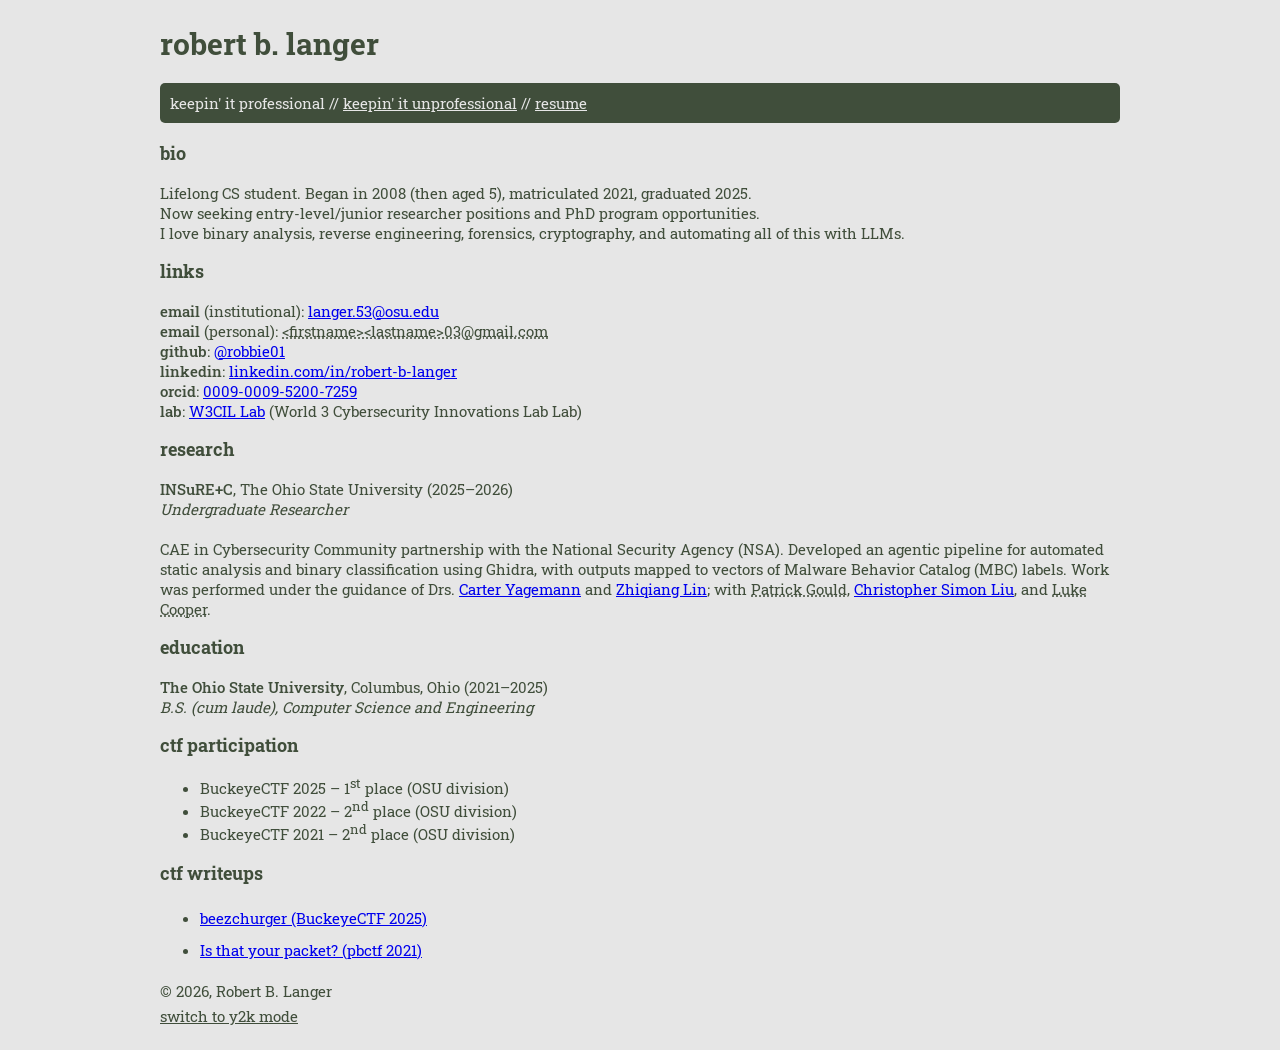
<file: index.html>
<!DOCTYPE html>
<html lang="en">
  <head>
    <meta charset="utf-8">
    <title>Robert B. Langer</title>
    <meta name="viewport" content="width=device-width, initial-scale=1.0">
    <link rel="preconnect" href="https://fonts.googleapis.com">
    <link rel="preconnect" href="https://fonts.gstatic.com" crossorigin>
    <link href="https://fonts.googleapis.com/css2?family=Roboto+Slab:wght@100..900&display=swap" rel="stylesheet">
    <link rel="stylesheet" href="/assets/stylesheet.css" data-theme="default">
    <link rel="stylesheet" href="/assets/stylesheet-legacy.css" data-theme="legacy" media="not all">
    <script src="/assets/theme.js"></script>
  </head>
  <body>
    <header>
      <h1>Robert B. Langer</h1>
      <nav>
        <ul>
          <li><a>keepin' it professional<span class="visually-hidden"> (current page)</span></a></li>
          <li><a href="/unprofessional.html">keepin' it unprofessional</a></li>
          <li><a class="resume-link" href="/resume.html">resume</a></li>
        </ul>
      </nav>
    </header>
    <main>
      <section aria-labelledby="bio-label">
        <h2 id="bio-label">Bio</h2>
        <p>
          Lifelong CS student. Began in <time datetime="2008">2008</time> (then aged 5), matriculated <time datetime="2021">2021</time>, graduated <time datetime="2025">2025</time>.<br>
          Now seeking entry-level/junior researcher positions and PhD program opportunities.<br>
          I love binary analysis, reverse engineering, forensics, cryptography, and automating all of this with LLMs.
        </p>
      </section>

      <section aria-labelledby="links-label">
        <h2 id="links-label">Links</h2>
        <dl>
          <dt>Email<span class="weak"> (institutional)</span></dt>
          <dd><a href="mailto:langer.53@osu.edu">langer.53@osu.edu</a></dd>

          <dt>Email<span class="weak"> (personal)</span></dt>
          <dd><span class="unlinked">&lt;firstname&gt;&lt;lastname&gt;03@gmail.com</span></dd>

          <dt>GitHub</dt>
          <dd><a href="https://github.com/robbie01">@robbie01</a></dd>

          <dt>LinkedIn</dt>
          <dd><a href="https://www.linkedin.com/in/robert-b-langer">linkedin.com/in/robert-b-langer</a></dd>

          <dt>ORCID</dt>
          <dd><a href="https://orcid.org/0009-0009-5200-7259">0009-0009-5200-7259</a></dd>

          <dt>Lab</dt>
          <dd><a href="https://carteryagemann.com/pages/w3cil-lab.html">W3CIL Lab</a> (World 3 Cybersecurity Innovations Lab Lab)</dd>
        </dl>
      </section>

      <section aria-labelledby="research-label">
        <h2 id="research-label">Research</h2>
        <article aria-labelledby="insure-label">
          <h3 id="insure-label">INSuRE+C</h3>, The Ohio State University (<time datetime="2025">2025</time>&ndash;<time datetime="2026">2026</time>)<br>
          <em>Undergraduate Researcher</em><br>
          <br>
          CAE in Cybersecurity Community partnership with the National Security Agency (NSA).
          Developed an agentic pipeline for automated static analysis and binary classification using Ghidra, with outputs mapped to vectors of Malware Behavior Catalog (MBC) labels.
          Work was performed under the guidance of Drs. <a href="https://carteryagemann.com/">Carter Yagemann</a> and <a href="https://zhiqlin.github.io/">Zhiqiang Lin</a>;
          with <span class="unlinked">Patrick Gould</span>, <a href="https://christopher-simon-liu.github.io">Christopher Simon Liu</a>, and <span class="unlinked">Luke Cooper</span>.
        </article>
      </section>

      <section aria-labelledby="education-label">
        <h2 id="education-label">Education</h2>
        <article aria-labelledby="osu-label">
          <h3 id="osu-label">The Ohio State University</h3>, Columbus, Ohio (<time datetime="2021">2021</time>&ndash;<time datetime="2025">2025</time>)<br>
          <em>B.S. (cum laude), Computer Science and Engineering</em>
        </article>
      </section>

      <section aria-labelledby="ctf-participation-label">
        <h2 id="ctf-participation-label">CTF participation</h2>
        <ul>
          <li>BuckeyeCTF <time datetime="2025">2025</time> &ndash; 1<sup>st</sup> place (OSU division)</li>
          <li>BuckeyeCTF <time datetime="2022">2022</time> &ndash; 2<sup>nd</sup> place (OSU division)</li>
          <li>BuckeyeCTF <time datetime="2021">2021</time> &ndash; 2<sup>nd</sup> place (OSU division)</li>
        </ul>
      </section>

      <section aria-labelledby="ctf-writeups-label">
        <h2 id="ctf-writeups-label">CTF writeups</h2>
        <ul class="linklist">
          <li><a href="/writeup/beezchurger">beezchurger (BuckeyeCTF <time datetime="2025">2025</time>)</a></li>
          <li><a href="/writeup/isthatyourpacket">Is that your packet? (pbctf <time datetime="2021">2021</time>)</a></li>
        </ul>
      </section>
    </main>
    <footer>
      &copy; <time datetime="2026">2026</time>, Robert B. Langer
    </footer>
  </body>
</html>
</file>
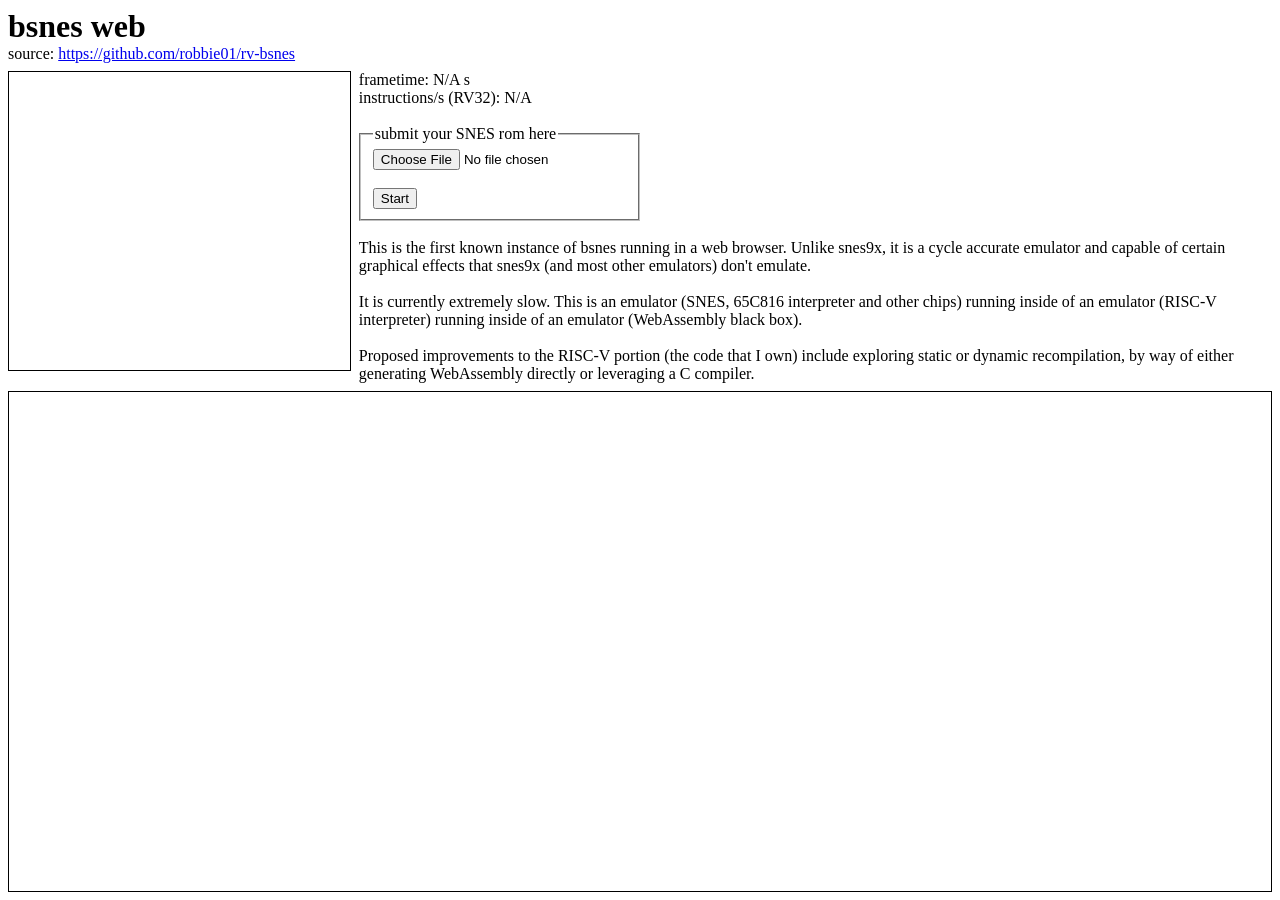
<file: bsnes/index.html>
<!DOCTYPE html>
<html lang="en">
<head>
    <meta charset="utf-8">
    <title>bsnes web</title>
    <style>
        * {
            box-sizing: border-box;
            margin: 0;
        }
        html {
            height: 100%;
        }
        body {
            display: grid;
            grid-template-columns: min-content 1fr;
            grid-template-rows: min-content min-content 1fr;
            gap: 8px;
            height: 100%;
            padding: 8px;
        }

        header {
            grid-column: 1 / span 2;
        }

        #c {
            aspect-ratio: 8 / 7;
            height: 300px;
        }

        #romform fieldset {
            width: min-content;
        }

        #log {
            grid-column: 1 / span 2;
            overflow: scroll;
        }

        #c, #log {
            border: 1px solid black;
        }
    </style>
</head>
<body>
    <header>
        <h1>bsnes web</h1>
        source: <a href="https://github.com/robbie01/rv-bsnes">https://github.com/robbie01/rv-bsnes</a>
    </header>
    <canvas id="c" width="512" height="224"></canvas>
    <div id="stats">
        frametime: <span id="frametime">N/A</span> s<br>
        instructions/s (RV32): <span id="ips">N/A</span><br>
        <br>
        <form id="romform">
            <fieldset>
                <legend>submit your SNES rom here</legend>
                <input type="file" id="file" accept=".sfc,.smc"><br>
                <br>
                <button>Start</button>
            </fieldset>
        </form>
        <br>
        <p>
            This is the first known instance of bsnes running in a web browser. Unlike snes9x, it is a cycle accurate emulator and capable of certain graphical effects that snes9x (and most other emulators) don't emulate.
            <br><br>
            It is currently extremely slow. This is an emulator (SNES, 65C816 interpreter and other chips) running inside of an emulator (RISC-V interpreter) running inside of an emulator (WebAssembly black box).
            <br><br>
            Proposed improvements to the RISC-V portion (the code that I own) include exploring static or dynamic recompilation, by way of either generating WebAssembly directly or leveraging a C compiler.
        </p>
    </div>
    <pre id="log"></pre>
    <script>
        let c = document.getElementById('c')
        let log = document.getElementById('log')
        let frametime = document.getElementById('frametime')
        let ips = document.getElementById('ips')
        let file = document.getElementById('file')
        let romform = document.getElementById('romform')

        let ctx = c.getContext('2d')

        let w = null

        romform.onsubmit = async e => {
            e.preventDefault()

            if (file.files.length == 0) {
                return
            }

            if (w != null) {
                w.terminate()

                log.innerHTML = ''
                frametime.innerHTML = 'N/A'
                ips.innerHTML = 'N/A'
                ctx.clearRect(0, 0, c.width, c.height)
            }

            w = new Worker('./worker.js');

            w.onmessage = e => {
                let msg = e.data;
                switch (msg.type) {
                case "frame":
                    console.log("instructions/s:", msg.n_instructions / msg.time)
                    let img = new ImageData(new Uint8ClampedArray(msg.data), msg.pitch)
                    ctx.clearRect(0, 0, c.width, c.height)
                    ctx.putImageData(img, 0, 0)

                    frametime.textContent = `${msg.time}`
                    ips.textContent = `${msg.n_instructions / msg.time}`
                    break
                case "log":
                    log.innerHTML += `${msg.msg}\n`
                }
            }

            let game = (await file.files[0].bytes()).buffer
            w.postMessage({ game }, [game])
        }
    </script>
</body>
</html>
</file>
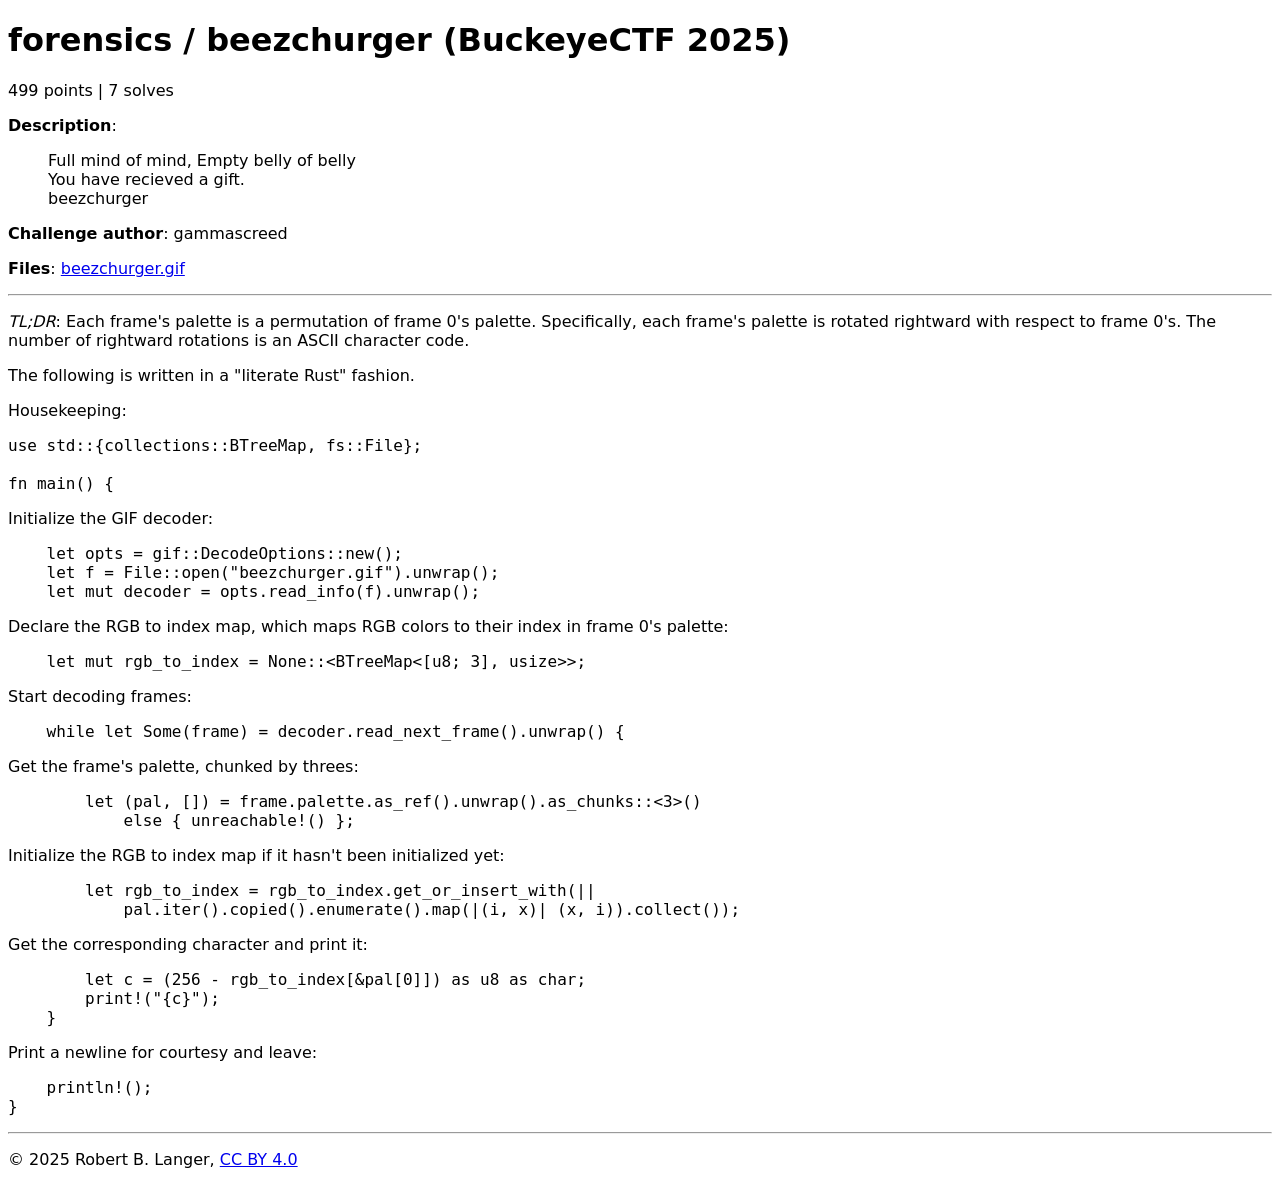
<file: writeup/beezchurger/index.html>
<!DOCTYPE html>
<html lang="en">
<head>
    <meta charset="utf-8">
    <title>beezchurger (BuckeyeCTF 2025)</title>
    <style>
        :root {
            font-family: Verdana, "DejaVu Sans", sans-serif;
        }

        h1 {
            font-family: Tahoma, Verdana, "DejaVu Sans", sans-serif;
        }

        pre, code {
            font-family: "Andale Mono", ui-monospace, 'Cascadia Code', 'Source Code Pro', Menlo, Consolas, 'DejaVu Sans Mono', monospace;
        }
    </style>
</head>
<body>

<h1>forensics / beezchurger (BuckeyeCTF 2025)</h1>
<p>499 points | 7 solves</p>
<p><strong>Description</strong>:</p>
<blockquote>
<p>Full mind of mind, Empty belly of belly<br>
You have recieved a gift.<br>
beezchurger</p>
</blockquote>
<p><strong>Challenge author</strong>: gammascreed</p>
<p><strong>Files</strong>: <a href="./beezchurger.gif">beezchurger.gif</a></p>
<hr>
<p><em>TL;DR</em>: Each frame&#39;s palette is a permutation of frame 0&#39;s palette.
Specifically, each frame&#39;s palette is rotated rightward with respect to frame 0&#39;s.
The number of rightward rotations is an ASCII character code.</p>
<p>The following is written in a &quot;literate Rust&quot; fashion.</p>
<p>Housekeeping:</p>
<pre><code class="lang-rust"><span class="hljs-keyword">use</span> std::{collections::BTreeMap, fs::File};

<span class="hljs-function"><span class="hljs-keyword">fn</span> <span class="hljs-title">main</span></span>() {
</code></pre>
<p>Initialize the GIF decoder:</p>
<pre><code class="lang-rs">    <span class="hljs-keyword">let</span> opts = gif::DecodeOptions::new();
    <span class="hljs-keyword">let</span> f = File::open(<span class="hljs-string">"beezchurger.gif"</span>).unwrap();
    <span class="hljs-keyword">let</span> <span class="hljs-keyword">mut</span> decoder = opts.read_info(f).unwrap();
</code></pre>
<p>Declare the RGB to index map, which maps RGB colors to their index in frame 0&#39;s palette:</p>
<pre><code class="lang-rs">    <span class="hljs-keyword">let</span> <span class="hljs-keyword">mut</span> rgb_to_index = None::&lt;BTreeMap&lt;[<span class="hljs-keyword">u8</span>; <span class="hljs-number">3</span>], <span class="hljs-keyword">usize</span>&gt;&gt;;
</code></pre>
<p>Start decoding frames:</p>
<pre><code class="lang-rs">    <span class="hljs-function"><span class="hljs-keyword">while</span> <span class="hljs-keyword">let</span> <span class="hljs-title">Some</span>(<span class="hljs-params">frame</span>) </span>= decoder.read_next_frame().unwrap() {
</code></pre>
<p>Get the frame&#39;s palette, chunked by threes:</p>
<pre><code class="lang-rs">        <span class="hljs-keyword">let</span> (pal, []) = frame.palette.as_ref().unwrap().as_chunks::&lt;<span class="hljs-number">3</span>&gt;()
            <span class="hljs-keyword">else</span> { <span class="hljs-built_in">unreachable!</span>() };
</code></pre>
<p>Initialize the RGB to index map if it hasn&#39;t been initialized yet:</p>
<pre><code class="lang-rs">        <span class="hljs-keyword">let</span> rgb_to_index = rgb_to_index.get_or_insert_with(|<span class="hljs-type">|
            pal</span>.iter().copied().enumerate().map(|<span class="hljs-type">(i</span>, x)| <span class="hljs-type">(x</span>, i)).collect());
</code></pre>
<p>Get the corresponding character and print it:</p>
<pre><code class="lang-rs">        <span class="hljs-keyword">let</span> c = (<span class="hljs-number">256</span> - rgb_to_index[&amp;pal[<span class="hljs-number">0</span>]]) <span class="hljs-keyword">as</span> <span class="hljs-keyword">u8</span> <span class="hljs-keyword">as</span> <span class="hljs-keyword">char</span>;
        <span class="hljs-built_in">print!</span>(<span class="hljs-string">"{c}"</span>);
    }
</code></pre>
<p>Print a newline for courtesy and leave:</p>
<pre><code class="lang-rs">    <span class="hljs-built_in">println</span>!();
}
</code></pre>
<hr>
<p>&copy; 2025 Robert B. Langer, <a href="https://creativecommons.org/licenses/by/4.0/">CC BY 4.0</a></p>

</body>
</html>
</file>
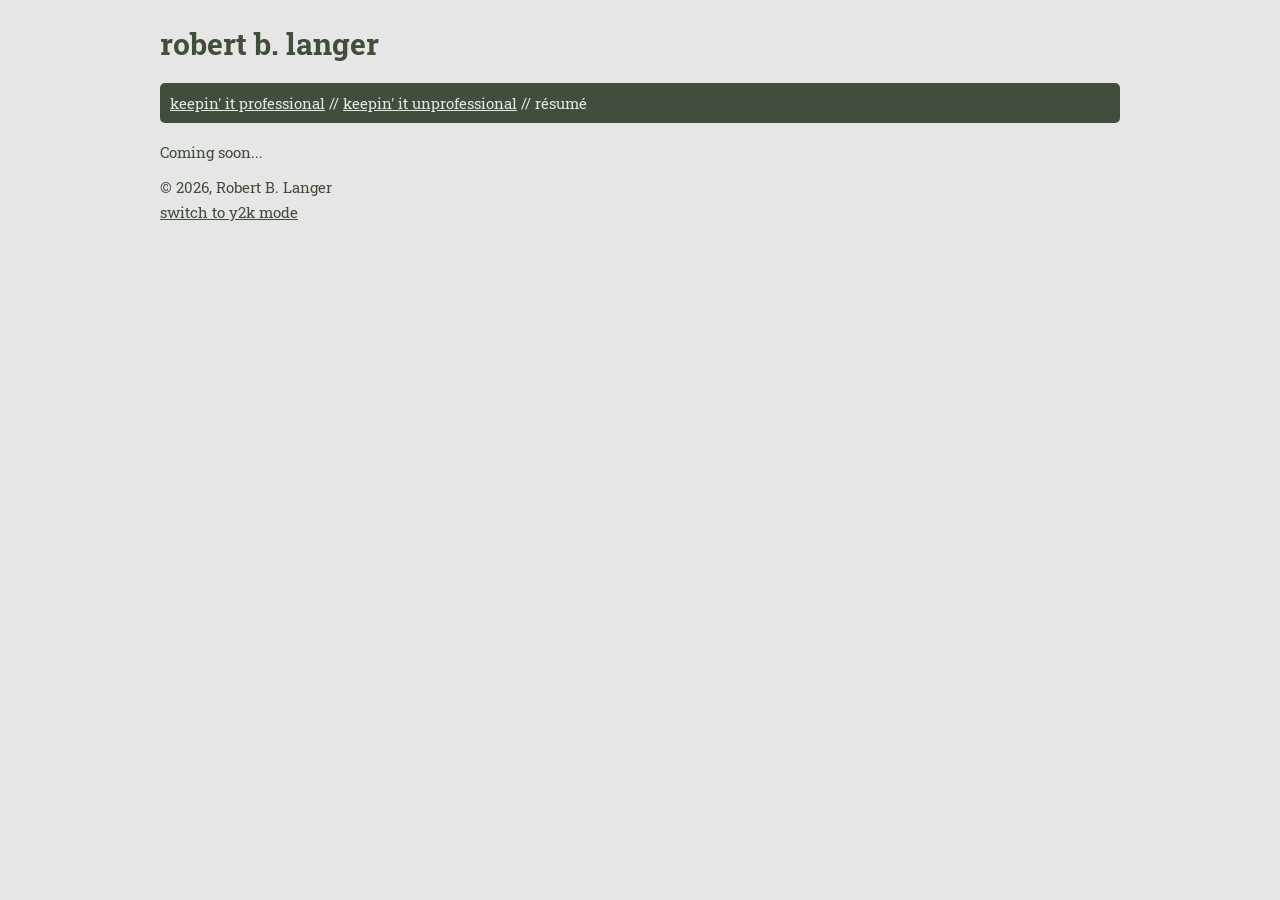
<file: resume.html>
<!DOCTYPE html>
<html lang="en">
  <head>
    <meta charset="utf-8">
    <title>Résumé</title>
    <meta name="viewport" content="width=device-width, initial-scale=1.0">
    <link rel="preconnect" href="https://fonts.googleapis.com">
    <link rel="preconnect" href="https://fonts.gstatic.com" crossorigin>
    <link href="https://fonts.googleapis.com/css2?family=Roboto+Slab:wght@100..900&display=swap" rel="stylesheet">
    <link rel="stylesheet" href="/assets/stylesheet.css" data-theme="default">
    <link rel="stylesheet" href="/assets/stylesheet-legacy.css" data-theme="legacy" media="not all">
    <script src="/assets/theme.js"></script>
  </head>
  <body>
    <header>
      <h1>Robert B. Langer</h1>
      <nav>
        <ul>
          <li><a href="/">keepin' it professional</a></li>
          <li><a href="/unprofessional.html">keepin' it unprofessional</a></li>
          <li><a>résumé<span class="visually-hidden"> (current page)</span></a></li>
        </ul>
      </nav>
    </header>

    <main>
      <p>Coming soon...</p>
    </main>

    <footer>
      &copy; <time datetime="2026">2026</time>, Robert B. Langer
    </footer>
  </body>
</html>
</file>
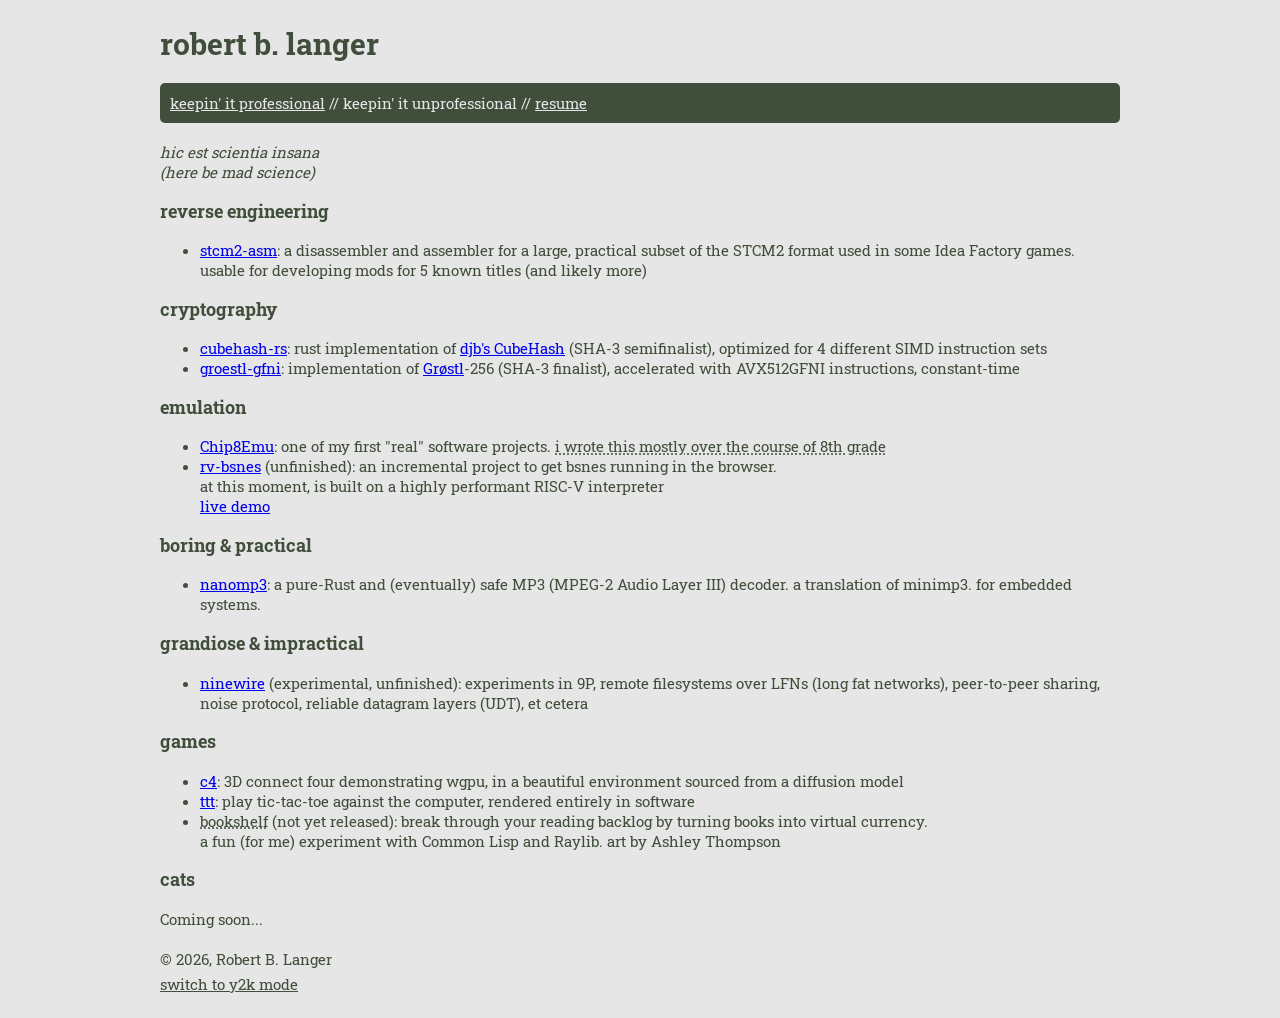
<file: unprofessional.html>
<!DOCTYPE html>
<html lang="en">
  <head>
    <meta charset="utf-8">
    <title>Robert B. Langer</title>
    <meta name="viewport" content="width=device-width, initial-scale=1.0">
    <link rel="preconnect" href="https://fonts.googleapis.com">
    <link rel="preconnect" href="https://fonts.gstatic.com" crossorigin>
    <link href="https://fonts.googleapis.com/css2?family=Roboto+Slab:wght@100..900&display=swap" rel="stylesheet">
    <link rel="stylesheet" href="/assets/stylesheet.css" data-theme="default">
    <link rel="stylesheet" href="/assets/stylesheet-legacy.css" data-theme="legacy" media="not all">
    <script src="/assets/theme.js"></script>
  </head>
  <body>
    <header>
      <h1>Robert B. Langer</h1>
      <nav>
        <ul>
          <li><a href="/">keepin' it professional</a></li>
          <li><a>keepin' it unprofessional<span class="visually-hidden"> (current page)</span></a></li>
          <li><a class="resume-link" href="/resume.html">resume</a></li>
        </ul>
      </nav>
    </header>

    <main>
      <em><span lang="la">hic est scientia insana</span><br>(here be mad science)</em>

      <section aria-labelledby="reverse-engineering-label">
        <h2 id="reverse-engineering-label">Reverse engineering</h2>
        <ul>
          <li>
            <a href="https://github.com/robbie01/stcm2-asm">stcm2-asm</a>:
            a disassembler and assembler for a large, practical subset of the STCM2 format used in some Idea Factory games.<br>
            usable for developing mods for 5 known titles (and likely more)
          </li>
        </ul>
      </section>

      <section aria-labelledby="cryptography-label">
        <h2 id="cryptography-label">Cryptography</h2>
        <ul>
          <li>
            <a href="https://github.com/robbie01/cubehash-rs">cubehash-rs</a>:
            rust implementation of <a href="https://cubehash.cr.yp.to/">djb's CubeHash</a> (SHA-3 semifinalist), optimized for 4 different SIMD instruction sets
          </li>
          <li>
            <a href="https://github.com/robbie01/groestl-gfni">groestl-gfni</a>:
            implementation of <a href="https://www.groestl.info/">Gr&oslash;stl</a>-256 (SHA-3 finalist), accelerated with AVX512GFNI instructions, constant-time
          </li>
        </ul>
      </section>

      <section aria-labelledby="emulation-label">
        <h2 id="emulation-label">Emulation</h2>
        <ul>
          <li>
            <a href="https://github.com/robbie01/Chip8Emu">Chip8Emu</a>:
            one of my first "real" software projects. <span style="text-decoration: underline dotted;" title="note: this is intended to be a flex."><span>i wrote this mostly over the course of 8th grade</span></span>
          </li>
          <li>
            <a href="https://github.com/robbie01/rv-bsnes">rv-bsnes</a> (unfinished):
            an incremental project to get bsnes running in the browser.<br>
            at this moment, is built on a highly performant RISC-V interpreter<br>
            <a href="/bsnes">live demo</a>
          </li>
        </ul>
      </section>

      <section aria-labelledby="boring-and-practical-label">
        <h2 id="boring-and-practical-label">Boring & practical</h2>
        <ul>
          <li>
            <a href="https://github.com/robbie01/nanomp3">nanomp3</a>:
            a pure-Rust and (eventually) safe MP3 (MPEG-2 Audio Layer III) decoder. a translation of minimp3. for embedded systems.
          </li>
        </ul>
      </section>

      <section aria-labelledby="grandiose-and-impractical-label">
        <h2 id="grandiose-and-impractical-label">Grandiose & impractical</h2>
        <ul>
          <li>
            <a href="https://github.com/robbie01/ninewire">ninewire</a> (experimental, unfinished):
            experiments in 9P, remote filesystems over LFNs (long fat networks), peer-to-peer sharing, noise protocol, reliable datagram layers (UDT), et cetera
          </li>
        </ul>
      </section>

      <section aria-labelledby="games-label">
        <h2 id="games-label">Games</h2>
        <ul>
          <li>
            <a href="https://github.com/robbie01/c4">c4</a>:
            3D connect four demonstrating wgpu, in a beautiful environment sourced from a diffusion model
          </li>
          <li>
            <a href="https://github.com/robbie01/ttt">ttt</a>:
            play tic-tac-toe against the computer, rendered entirely in software
          </li>
          <li>
            <span class="unlinked">bookshelf</span> (not yet released):
            break through your reading backlog by turning books into virtual currency.<br>
            a fun (for me) experiment with Common Lisp and Raylib. art by Ashley Thompson
          </li>
        </ul>
      </section>

      <section aria-labelledby="cats-label">
        <h2 id="cats-label">Cats</h2>
        Coming soon...<br><br>
      </section>
    </main>

    <footer>
      &copy; <time datetime="2026">2026</time>, Robert B. Langer
    </footer>
  </body>
</html>
</file>
<file: assets/stylesheet.css>
a {
    text-decoration: underline;
}

h1, dt, h2 {
    text-transform: lowercase;
}

h2 {
    font-size: 117%;
    margin: 1em 0;
}

h3, dt {
    font-weight: 500;
}

h3 {
    display: inline;
    font-size: inherit;
    margin: 0;
}

.weak {
    font-weight: 400;
}

/* things that would be links if there were anywhere to point them */
.unlinked {
    text-decoration: underline dotted;
}

.visually-hidden {
    position: absolute;
    width: 1px;
    height: 1px;
    margin: -1px;
    padding: 0;
    overflow: hidden;
    clip-path: inset(50%);
    white-space: nowrap;
    border: 0;
}

/* a list whose items are nothing but links: those are not "inline in a
   sentence", so they need a 24px-tall hit target -- WCAG 2.5.8.
   (this has to be an explicit class: :only-child ignores text nodes, so it
   also matches a link that merely opens a sentence.) */
main .linklist > li > a {
    display: inline-block;
    padding-block: 0.6rem;
}

.theme-switch {
    margin-top: 0.5rem;
}

/* a button, because it acts on the page rather than going anywhere */
.theme-switch button {
    appearance: none;
    background: none;
    border: 0;
    padding: 0;
    font: inherit;
    color: inherit;
    text-decoration: underline;
    cursor: pointer;
}

/* on the page background, not the nav bar, so it needs its own hover colour */
.theme-switch button:hover {
    color: var(--t-hover);
}

h1:hover, dt:hover, dt:has(+ dd:hover) {
    text-transform: none;
}

dt::after {
    content: ":";
    font-weight: 400;
}

dt, dd {
    display: inline;
    margin: 0;
}

/* long URLs must not force sideways scrolling at 200% text -- WCAG 1.4.4 */
dl {
    overflow-wrap: break-word;
}

dt::before {
    content: "";
    display: block;
}

@media (prefers-color-scheme: dark) {
    :root:root {
        --t-bg: black;
        --t-text: white;

        --t-nav: rgb(0, 31, 33);
        --t-nav-link: #76d9ef;
        --t-nav-link-hover: #5ca7b8;   /* 6.3:1 on the nav bar */
        --t-hover: #5ca7b8;            /* 7.7:1 on the page background */
    }

    :link {
        color: rgb(120, 170, 255);
    }

    :visited {
        color: rgb(200, 162, 255);
    }
}

@media only screen and (orientation: portrait) {
    nav ul {
        flex-direction: column;
    }

    nav li:not(:last-child) {
        padding-bottom: 1rem;
        border-bottom: 0.1rem solid var(--t-nav-link);
    }


    nav li:not(:first-child) {
        padding-top: 1rem;
    }

    nav li::after {
        display: none;
    }

    nav a:not(:first-child):not(:link):hover::before {
        left: 16rem;
    }
}

@media print {
    header {
        border-bottom: 1px solid #000;
    }

    nav, .theme-switch {
        display: none !important;
    }
}

:root {
    --t-bg: #e6e6e6;
    --t-text: #404e3b;
    --t-nav: #404e3b;
    --t-nav-link: #e6e6e6;
    /* hover sits on the dark nav bar, so it lightens; #7B9669 was 2.7:1 */
    --t-nav-link-hover: #b9d2a7;   /* 5.4:1 on the nav bar */
    --t-hover: #33502a;            /* 7.3:1 on the page background */

    font-size: 62.5%;

    background-color: var(--t-bg);
    color: var(--t-text);
    color-scheme: light dark;

    margin: 0 2.4rem;
    -webkit-text-size-adjust: 100%;
}

body {
    font-family: "Roboto Slab", serif;
    font-weight: 400;
    font-style: normal;
    font-size: 1.5rem;
    margin: 2.4rem auto;

    width: 100%;
    max-width: 96rem;
}

nav ul {
    list-style-type: none;
    display: flex;
    background: var(--t-nav);
    padding: 1rem;
    border-radius: 0.5rem;
    color: var(--t-nav-link);
    margin-bottom: 1.895rem;
}

nav a {
    color: var(--t-nav-link);
    position: relative;
    text-decoration: none;
}

nav li:not(:last-child)::after {
    content: "\00A0//\00A0" / "";
}

nav a:link, nav a:visited {
    color: var(--t-nav-link);
    text-decoration: underline;
}

nav a:hover {
    color: var(--t-nav-link-hover);
}

nav a:not(:link):hover::before {
    content: "";
    pointer-events: none;
    background-image: url("youarehere.png");
    background-size: contain;
    background-repeat: no-repeat;
    position: absolute;
    top: -3.8rem;
    display: block;
    width: 10rem;
    height: 4rem;
}

/* the accents live in the pseudo-element (alt text "") rather than the other
   way round, so the accessible name matches the visible label -- WCAG 2.5.3 */
a.resume-link:link {
    position: relative;
}

a.resume-link:link:hover {
    color: transparent;
}

a.resume-link:link:hover::before {
    position: absolute;
    color: var(--t-nav-link-hover);
    content: "résumé" / "";
    text-decoration: underline;
}
</file>
<file: assets/stylesheet-legacy.css>
/* ------------------------------------------------------------------
   robbie01.github.io -- "corporate intranet, ca. 2001"
   light mode only. narrow column. small type.
   ------------------------------------------------------------------ */

@font-face {
    font-family: "Bank Gothic Pro";
    src: url("bankgothic-light.woff2") format("woff2");
    font-weight: 300;
    font-style: normal;
    font-display: swap;
}

:root {
    color-scheme: only light;

    --ink: #1c1e1f;
    --ink-soft: #4b4f51;
    --ink-weak: #63686b;   /* 4.7:1 on the darkest zebra row -- WCAG 1.4.3 */

    --panel: #ffffff;
    --panel-alt: #f5f6f6;

    --rule: #b7bbbd;
    --rule-soft: #dfe1e2;
    --frame: #8d9295;

    --accent: #16a8ac;
    --accent-dk: #0a6d72;

    --sans: Verdana, Geneva, "DejaVu Sans", sans-serif;
    --ui: Tahoma, Verdana, Geneva, "DejaVu Sans", sans-serif;
    --display: "Bank Gothic Pro", "BankGothic Md BT", Tahoma, sans-serif;

    font-size: 62.5%;
    -webkit-text-size-adjust: 100%;

    background-color: #b9bec0;
    background-image:
        repeating-linear-gradient(90deg,
            rgba(255, 255, 255, 0.22) 0 1px,
            rgba(0, 0, 0, 0) 1px 4px),
        linear-gradient(180deg, #d3d7d9 0, #b0b5b8 60rem, #a9aeb1 100%);
    background-attachment: fixed;
}

body {
    font-family: var(--sans);
    font-size: 1.1rem;
    line-height: 1.6;
    color: var(--ink);

    width: 100%;
    max-width: 60rem;
    margin: 0 auto 3.2rem;

    background: var(--panel);
    border: 1px solid var(--frame);
    border-top: 0;
    box-shadow: 0.3rem 0.3rem 0 rgba(0, 0, 0, 0.14);
}

::selection {
    background: var(--accent);
    color: #fff;
}

.visually-hidden {
    position: absolute;
    width: 1px;
    height: 1px;
    margin: -1px;
    padding: 0;
    overflow: hidden;
    clip-path: inset(50%);
    white-space: nowrap;
    border: 0;
}

/* --- header banner ------------------------------------------------- */

header {
    border-bottom: 1px solid var(--frame);
}

h1 {
    position: relative;
    overflow: hidden;

    font-family: var(--display);
    font-variant-caps: small-caps;
    font-weight: 300;
    font-size: 2.5rem;
    letter-spacing: 0.16em;
    line-height: 1.1;
    color: #fff;
    text-shadow: 0 1px 0 rgba(0, 0, 0, 0.65);

    margin: 0;
    padding: 1.5rem 1.4rem 1.3rem;

    background-image:
        repeating-linear-gradient(0deg,
            rgba(255, 255, 255, 0.07) 0 1px,
            rgba(0, 0, 0, 0) 1px 3px),
        linear-gradient(180deg, #5c6164 0, #35393b 48%, #202324 49%, #131516 100%);
    border-bottom: 2px solid var(--accent);
}

/* dated turquoise hazard stripes, upper right */
h1::after {
    content: "";
    position: absolute;
    top: 0;
    right: 0;
    bottom: 0;
    width: 14rem;
    pointer-events: none;
    background: repeating-linear-gradient(-45deg,
        var(--accent) 0 2px,
        rgba(0, 0, 0, 0) 2px 7px);
    opacity: 0.75;
    -webkit-mask-image: linear-gradient(90deg, rgba(0, 0, 0, 0) 0, #000 100%);
    mask-image: linear-gradient(90deg, rgba(0, 0, 0, 0) 0, #000 100%);
}

/* --- navigation ---------------------------------------------------- */

nav ul {
    display: flex;
    list-style: none;
    margin: 0;
    padding: 0;

    font-family: var(--ui);
    font-size: 1rem;
    text-transform: uppercase;
    letter-spacing: 0.09em;

    background: linear-gradient(180deg,
        #fdfdfd 0, #efefef 48%, #e0e0e0 49%, #d1d2d3 100%);
    border-bottom: 1px solid var(--rule);
}

nav li {
    border-right: 1px solid #a9adaf;
    box-shadow: 1px 0 0 rgba(255, 255, 255, 0.85);
}

nav a {
    display: block;
    position: relative;
    padding: 0.6rem 1.2rem;
    color: var(--ink-soft);
    text-decoration: none;
}

nav a:link,
nav a:visited {
    color: var(--ink-soft);
}

nav a[href]:hover {
    color: var(--accent-dk);
    background: linear-gradient(180deg,
        #ffffff 0, #f6f6f6 48%, #eaeaea 49%, #dedfdf 100%);
}

/* current page: the anchor with no href */
nav a:not(:any-link) {
    color: var(--ink);
    font-weight: bold;
    background: var(--panel);
    box-shadow: inset 0 -2px 0 var(--accent-dk);   /* 6.1:1 -- WCAG 1.4.11 */
}

nav a:not(:any-link):hover::before {
    display: none; /* nix this for this theme */
  
    content: "";
    pointer-events: none;
    position: absolute;
    left: 0.2rem;
    bottom: calc(100% - 0.4rem);
    width: 12rem;
    height: 4.6rem;
    background-image: url("youarehere.png");
    background-size: contain;
    background-repeat: no-repeat;
    /* the banner behind it is nearly black; give the marker an outline */
    filter:
        drop-shadow(0 0 1px #fff)
        drop-shadow(0 0 2px rgba(255, 255, 255, 0.85))
        drop-shadow(0 0 5px rgba(0, 0, 0, 0.5));
}

/* the résumé gag: reads "resume" until you hover it.
   the accents live in the pseudo-element (alt text "") rather than the other
   way round, so the accessible name matches the visible label -- WCAG 2.5.3 */
a.resume-link:link:hover {
    color: transparent;
}

a.resume-link:link:hover::before {
    position: absolute;
    color: var(--accent-dk);
    content: "résumé" / "";
}

/* --- main ---------------------------------------------------------- */

main {
    display: block;
    padding: 1.6rem 1.8rem 2rem;
}

main > em {
    display: block;
    font-family: var(--ui);
    font-size: 1rem;
    letter-spacing: 0.05em;
    color: var(--ink-weak);
    text-align: center;
    padding: 0.7rem 0;
    border-top: 1px solid var(--rule-soft);
    border-bottom: 1px solid var(--rule-soft);
    background: repeating-linear-gradient(-45deg,
        #f6f7f7 0 4px,
        #eff0f0 4px 8px);
}

section + section {
    margin-top: 2rem;
}

h2 {
    font-family: var(--ui);
    font-size: 1.1rem;
    font-weight: bold;
    text-transform: uppercase;
    letter-spacing: 0.11em;
    color: #2c3032;

    margin: 0 0 0.9rem;
    padding: 0.4rem 0.7rem;

    background: linear-gradient(180deg,
        #fbfbfb 0, #f0f0f0 48%, #e4e5e5 49%, #d8d9da 100%);
    border: 1px solid var(--rule);
    border-left: 0.4rem solid #5a6063;
}

main > section:first-of-type h2 {
    margin-top: 0;
}

main > em + section {
    margin-top: 2rem;
}

p {
    margin: 0 0 1rem;
}

ul, ol {
    margin: 0 0 1rem;
    padding-left: 1.8rem;
}

main li {
    list-style: square;
    margin-bottom: 0.5rem;
}

/* a list whose items are nothing but links: those are not "inline in a
   sentence", so they need a 24px-tall hit target -- WCAG 2.5.8.
   (this has to be an explicit class: :only-child ignores text nodes, so it
   also matches a link that merely opens a sentence.) */
main .linklist > li > a {
    display: inline-block;
    padding-block: 0.6rem;
}

main li::marker {
    color: #8f9496;
}

time {
    font-variant-numeric: tabular-nums;
}

sup, sub {
    font-size: 0.85em;
    line-height: 0;
}

img {
    max-width: 100%;
    height: auto;
}

/* --- links --------------------------------------------------------- */

a {
    text-decoration: underline;
    text-underline-offset: 0.15em;
}

main a:link {
    color: #23272a;
}

main a:visited {
    color: #5d6265;
}

main a:hover,
main a:focus {
    color: var(--accent-dk);
    text-decoration-color: var(--accent);
}

/* things that would be links if there were anywhere to point them */
.unlinked {
    color: var(--ink);
    text-decoration: underline dotted var(--rule);
    text-underline-offset: 0.15em;
}

a:focus-visible,
button:focus-visible {
    outline: 2px solid var(--accent-dk);   /* 6.1:1 -- WCAG 1.4.11 */
    outline-offset: 1px;
}

/* --- definition list: the corporate data table ---------------------- */

dl {
    display: grid;
    grid-template-columns: max-content 1fr;
    margin: 0;
    border: 1px solid var(--rule);
    border-bottom: 0;
}

dt {
    font-family: var(--ui);
    font-size: 1rem;
    font-weight: bold;
    text-transform: uppercase;
    letter-spacing: 0.06em;
    color: #35393b;

    margin: 0;
    padding: 0.45rem 0.9rem 0.45rem 0.7rem;
    border-bottom: 1px solid var(--rule-soft);
    border-right: 1px solid var(--rule-soft);
    background: linear-gradient(90deg, #eceeee 0, #f7f8f8 100%);
    white-space: nowrap;
}

dd {
    margin: 0;
    padding: 0.45rem 0.7rem;
    border-bottom: 1px solid var(--rule-soft);
    overflow-wrap: break-word;
}

dt:nth-of-type(even),
dt:nth-of-type(even) + dd {
    background-color: #fbfbfb;
}

dt:nth-of-type(even) {
    background-image: linear-gradient(90deg, #e8eaea 0, #f2f3f3 100%);
}

.weak {
    font-family: var(--sans);
    font-weight: normal;
    text-transform: none;
    letter-spacing: 0;
    color: var(--ink-weak);
}

/* --- articles ------------------------------------------------------ */

article {
    padding: 0.9rem 1rem;
    background: linear-gradient(180deg, #fcfcfc 0, #f2f3f3 100%);
    border: 1px solid var(--rule-soft);
    border-left: 2px solid #b0b5b7;
}

article + article {
    margin-top: 0.8rem;
}

article h3 {
    display: inline;
    margin: 0;
    font-family: var(--ui);
    font-size: 1.15rem;
    letter-spacing: 0.02em;
}

article em {
    color: var(--ink-soft);
}

/* --- footer -------------------------------------------------------- */

footer {
    display: block;
    font-family: var(--ui);
    font-size: 0.95rem;
    text-transform: uppercase;
    letter-spacing: 0.12em;
    color: #5f6467;   /* 5.0:1 on the striped panel -- WCAG 1.4.3 */
    text-align: center;

    padding: 0.9rem 1rem;
    border-top: 1px solid var(--rule);
    background: repeating-linear-gradient(-45deg,
        #f2f3f3 0 4px,
        #eaebeb 4px 8px);
}

.theme-switch {
    margin-top: 0.5rem;
}

/* a button, because it acts on the page rather than going anywhere */
.theme-switch button {
    appearance: none;
    background: none;
    border: 0;
    padding: 0;
    /* form controls opt out of these; the footer's caps should carry over */
    font: inherit;
    letter-spacing: inherit;
    text-transform: inherit;
    color: var(--ink-soft);
    text-decoration: underline;
    text-underline-offset: 0.15em;
    cursor: pointer;
}

.theme-switch button:hover {
    color: var(--accent-dk);
    text-decoration-color: var(--accent-dk);
}

/* --- narrow screens ------------------------------------------------ */

@media (max-width: 40em) {
    body {
        border-left: 0;
        border-right: 0;
        box-shadow: none;
    }

    h1 {
        font-size: 2rem;
        letter-spacing: 0.1em;
    }

    h1::after {
        width: 8rem;
    }

    nav ul {
        display: block;
    }

    nav li {
        border-right: 0;
        border-bottom: 1px solid #a9adaf;
        box-shadow: 0 1px 0 rgba(255, 255, 255, 0.85);
    }

    nav a:not(:any-link):hover::before {
        display: none;
    }

    main {
        padding: 1.2rem 1.2rem 1.6rem;
    }

    dl {
        display: block;
    }

    dt {
        border-right: 0;
        white-space: normal;
    }
}

/* --- print --------------------------------------------------------- */

@media print {
    :root {
        background: #fff;
    }

    body {
        max-width: none;
        border: 0;
        box-shadow: none;
    }

    nav, .theme-switch {
        display: none !important;
    }

    h1 {
        color: #000;
        background: none;
        text-shadow: none;
        border-bottom: 1px solid #000;
        padding-left: 1.8rem;
    }

    h1::after {
        display: none;
    }
}
</file>
